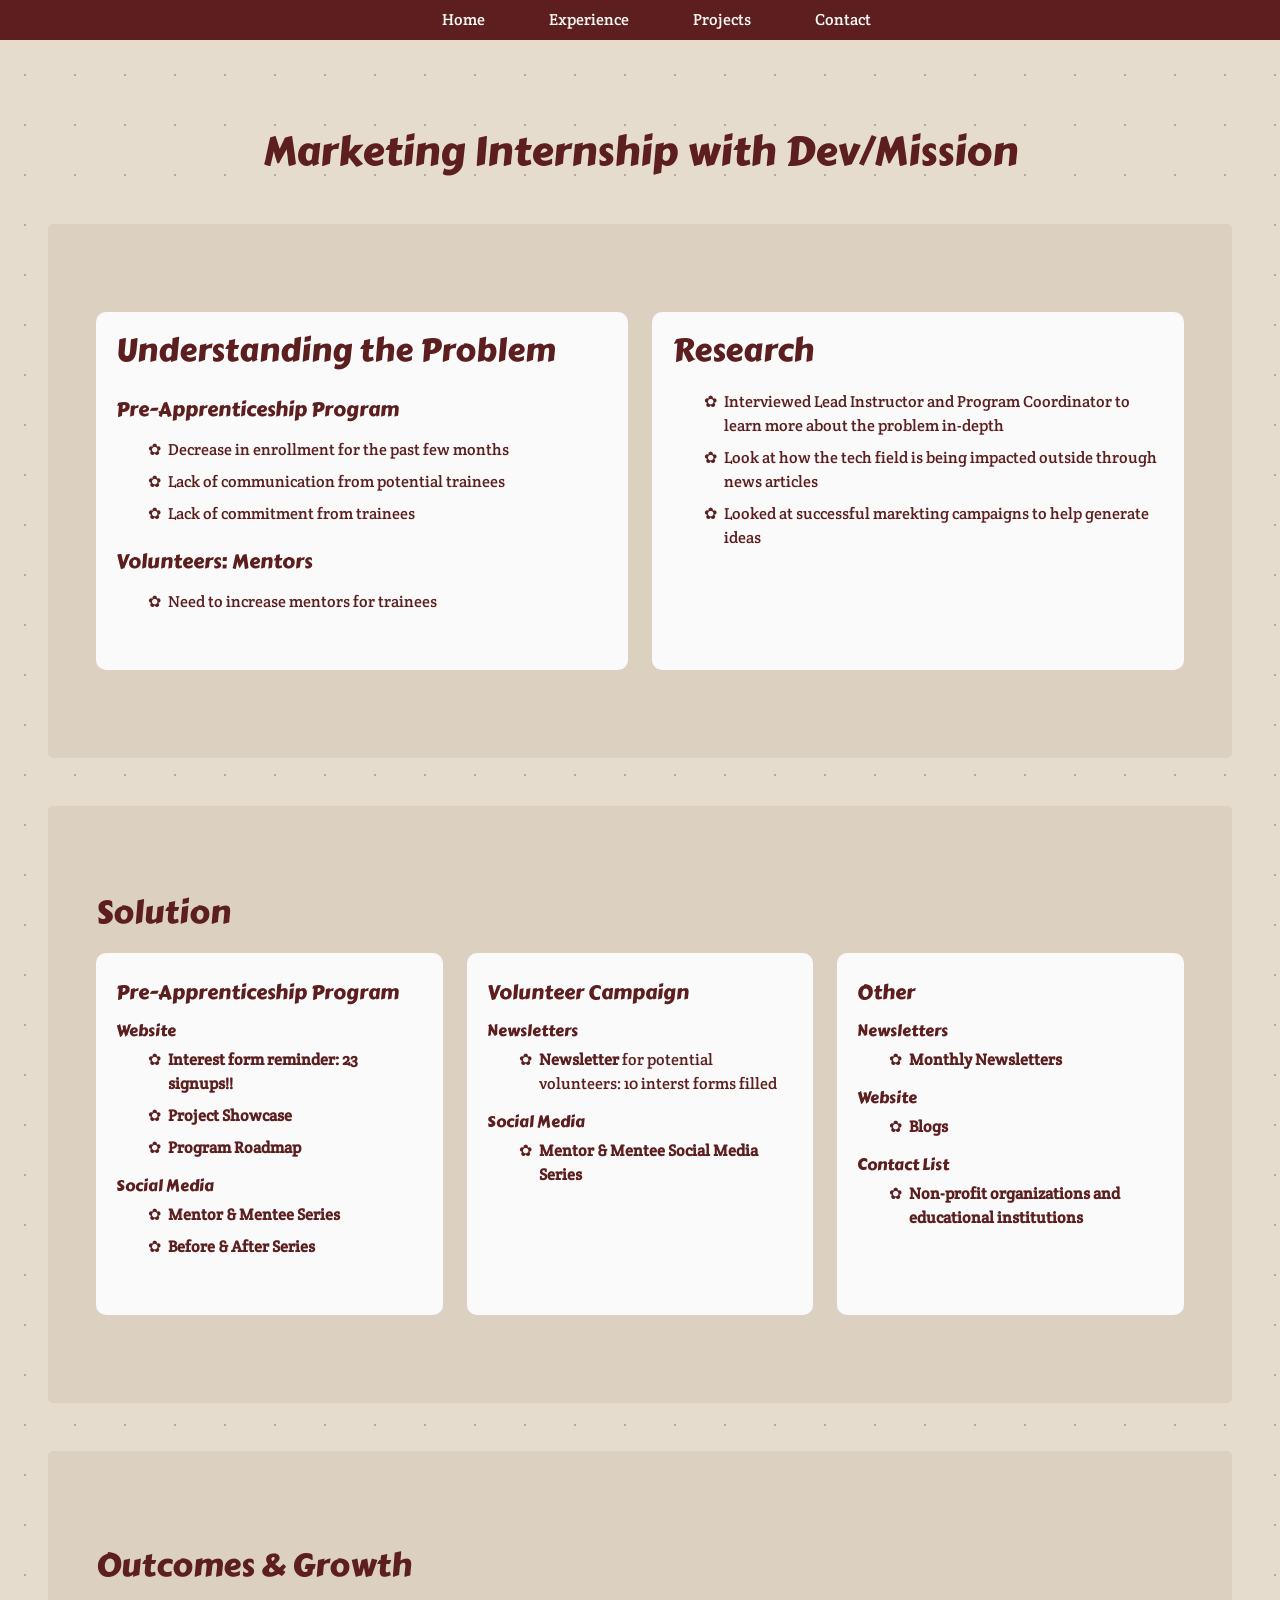
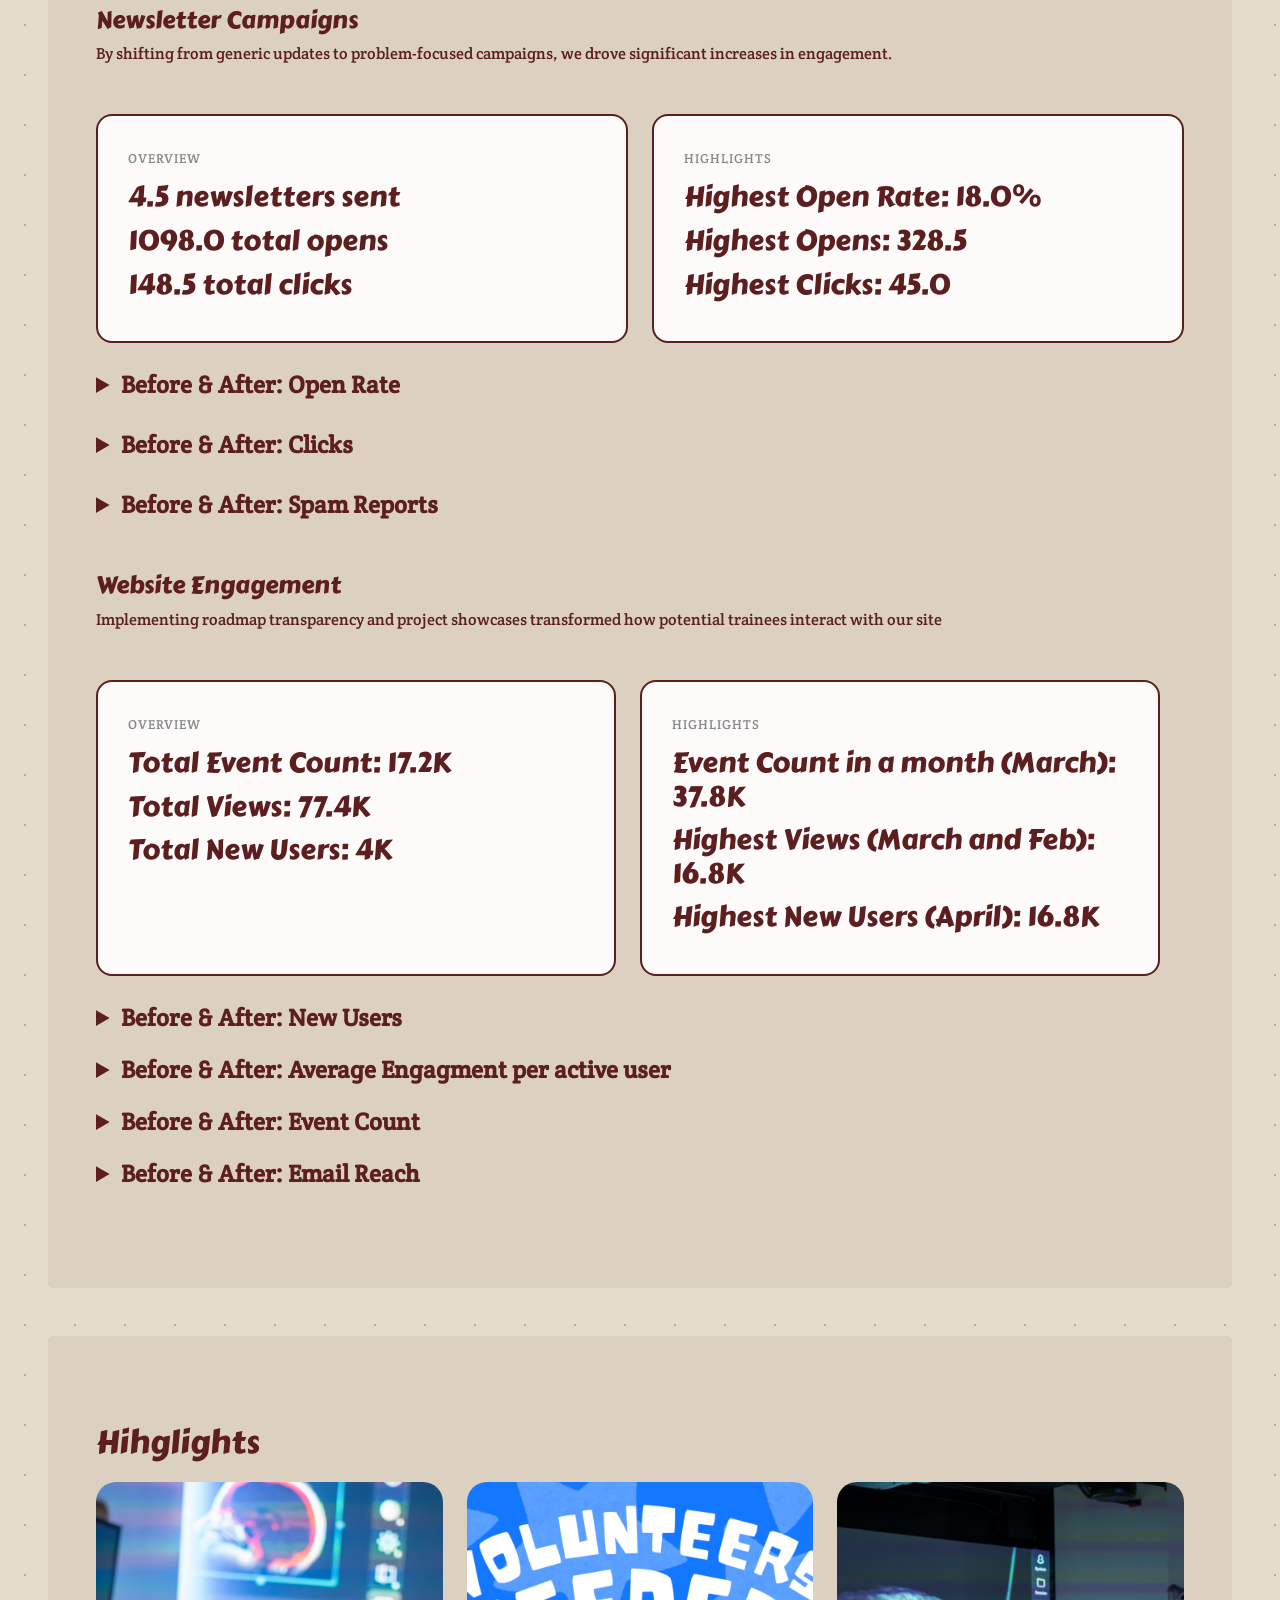
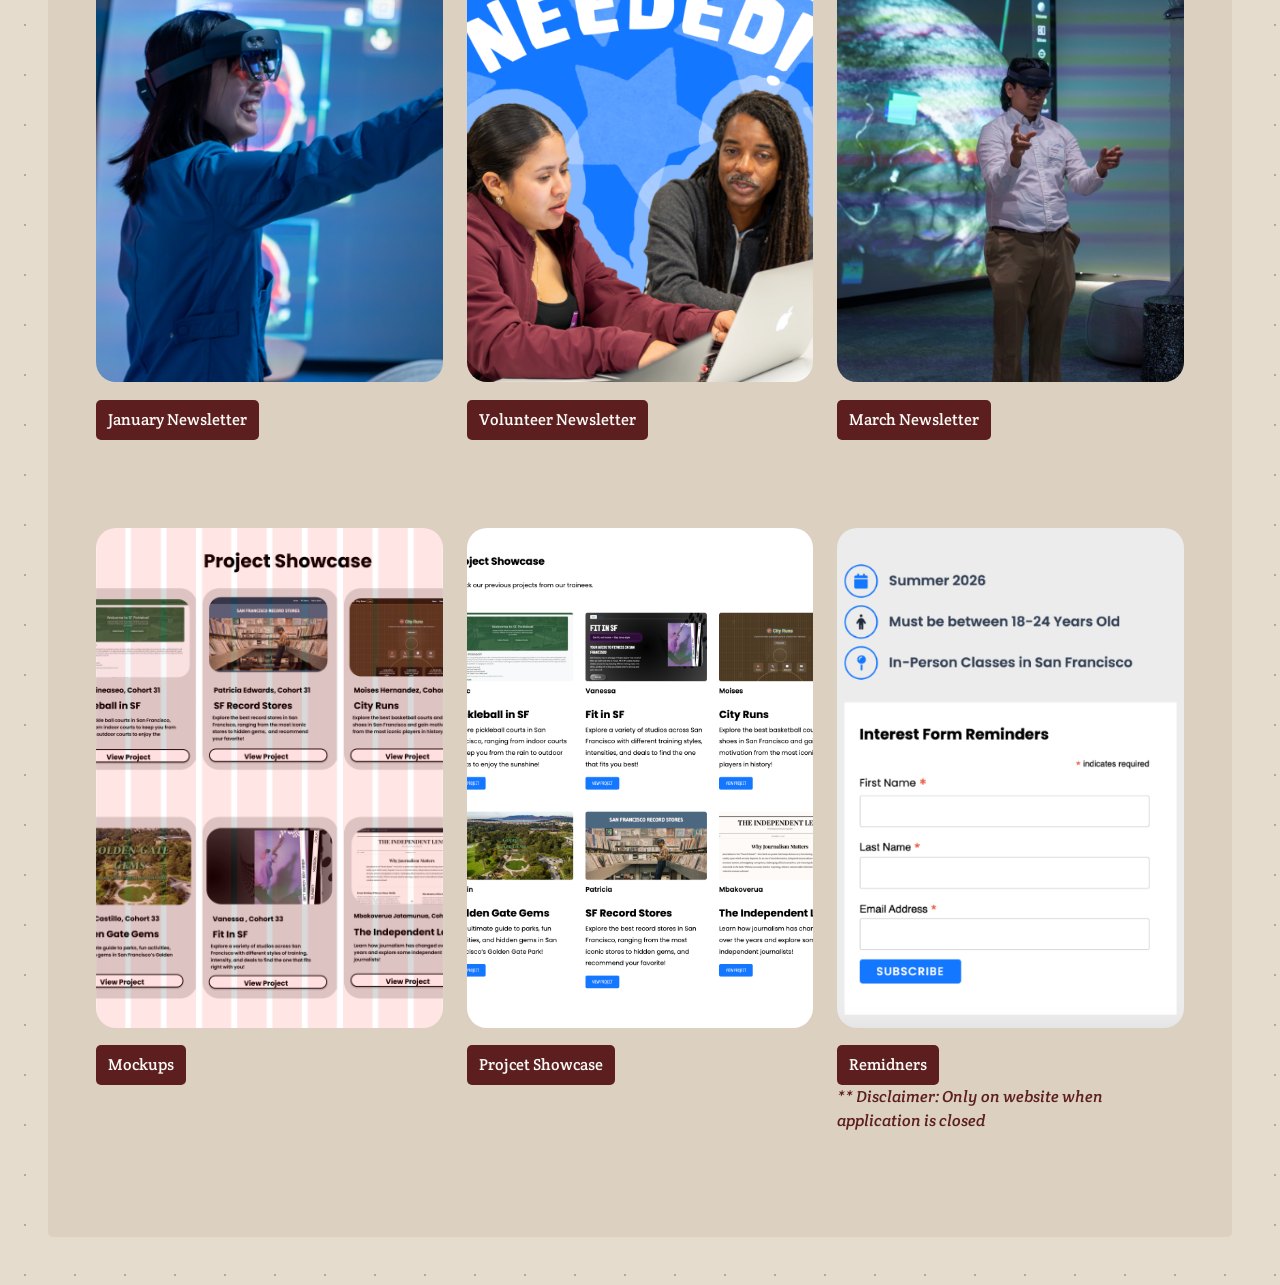
<file: marketing.html>
<!DOCTYPE html>
<html lang="en">
 <head>
   <meta charset="utf-8" />
   <meta name="viewport" content="width=device-width, initial-scale=1" />
   <title>Emely's Portfolio</title>


   <!-- FONTS -->
   <link rel="preconnect" href="https://fonts.googleapis.com" />
   <link rel="preconnect" href="https://fonts.gstatic.com" crossorigin />
   <link
     href="https://fonts.googleapis.com/css2?family=Crete+Round:ital@0;1&display=swap"
     rel="stylesheet"
   />

    <link rel="preconnect" href="https://fonts.googleapis.com">
<link rel="preconnect" href="https://fonts.gstatic.com" crossorigin>
<link href="https://fonts.googleapis.com/css2?family=Carter+One&display=swap" rel="stylesheet">


   <!-- BOOTSTRAP -->
   <link
     href="https://cdn.jsdelivr.net/npm/bootstrap@5.3.7/dist/css/bootstrap.min.css"
     rel="stylesheet"
     integrity="sha384-LN+7fdVzj6u52u30Kp6M/trliBMCMKTyK833zpbD+pXdCLuTusPj697FH4R/5mcr"
     crossorigin="anonymous"
   />


   <!-- SWIPER: JS LIBRARY-->
   <link
     rel="stylesheet"
     href="https://cdn.jsdelivr.net/npm/swiper@11/swiper-bundle.min.css"
   />


   <!-- STYLESHEETS -->
   <!-- <link href="src/output.css" rel="stylesheet" /> -->
   <link href="style.css" rel="stylesheet" />
 </head>


 <body style="background-color: var(--offwhite);" class="bg-decoration">
   <!-- NAVBAR -->


   <header>
     <nav class="navbar">
       <div class="container-fluid d-flex justify-content-center">
         <ul class="nav d-flex justify-content-center">
           <li class="nav-item">
             <a class="crete-round-regular nav-link active" href="./index.html"
               >Home
             </a>
           </li>
           <li class="nav-item">
             <a class="crete-round-regular nav-link" href="experience.html"
               >Experience
             </a>
           </li>
           <li class="nav-item">
             <a
               class="crete-round-regular nav-link"
               href="experience.html#projects-section"
               >Projects
             </a>
           </li>
           <li class="nav-item">
             <a
               class="crete-round-regular nav-link"
               href="experience.html#contact-section"
               >Contact
             </a>
           </li>
         </ul>
       </div>
     </nav>
   </header>


   <h1 class="d-flex justify-content-center carter-one-regular" id="marketing-page" style="color: burgandy">Marketing Internship with Dev/Mission</h1>
<div style="background-color: var(--dark-offwhite); border-radius:5px" class="m-5 p-5">
  <section class="section-card">
<div class="row">
       <div class="col-md-6">
                <div class="card-box reveal" style="transition-delay: 0.3s;">

       <h2  class="text-burgundy">Understanding the Problem</h2>
         <h5  class="text-burgundy">Pre-Apprenticeship Program</h5>
         <ul>
           <li  class="star-bullet">
             Decrease in enrollment for the past few months
           </li>
           <li  class="star-bullet">
             Lack of communication from potential trainees
           </li>
           <li  class="star-bullet">
             Lack of commitment from trainees
           </li>
         </ul>
         
         <h5  class="text-burgundy">Volunteers: Mentors</h5>
         <ul>
         <li class="star-bullet" > Need to increase mentors for trainees</li>
         </ul>
         </div>
   </div>
        <div class="col-md-6">
          <div class="card-box reveal" style="transition-delay: 0.3s;">
       <h2  class="text-burgundy">Research</h2>
         <ul>
           <li class="star-bullet">
             Interviewed Lead Instructor and Program Coordinator to learn more about the problem in-depth
           </li>
           <li class="star-bullet">
             Look at how the tech field is being impacted outside through news articles
           </li>
           <li class="star-bullet">
             Looked at successful marekting campaigns to help generate ideas
           </li>
         </ul>
         </div>
   </div>
   </div>
</div>

<div style="background-color: var(--dark-offwhite); border-radius:5px" class="m-5 p-5">
  <section class="section-card">
<div class="row">
       <h2  class="text-burgundy">Solution</h2>
       <div class="col-md-4">
               <div class="card-box reveal" style="transition-delay: 0.3s;">

       <h5  class="text-burgundy"> Pre-Apprenticeship Program </h5>
         <h6  class="text-burgundy">Website</h6>
         <ul>
           <li class="star-bullet">
              <b>Interest form reminder: 23 signups!! </b> 
           </li>
            <li class="star-bullet">
             <strong>Project Showcase </strong> 
           </li>
           <li class="star-bullet">
             <strong>Program Roadmap </strong> 
           </li>
      
         </ul>


          <h6  class="text-burgundy"> Social Media</h6>
         <ul>
            <li class="star-bullet">
             <strong>Mentor & Mentee Series</strong> 
           </li>


            <li class="star-bullet">
             <strong>Before & After Series</strong>
           </li>

         </ul>
         </div>
         </div>
         


         <div class="col-md-4">
                         <div class="card-box reveal" style="transition-delay: 0.3s;">

       <h5  class="text-burgundy"> Volunteer Campaign</h5>
       <h6  class="text-burgundy">Newsletters</h6>
         <ul>
           <li class="star-bullet">
             <strong>Newsletter</strong> for potential volunteers: 10 interst forms filled
           </li>
         </ul>


         <h6  class="text-burgundy">Social Media</h6>
         <ul>
            <li class="star-bullet">
             <strong>Mentor & Mentee Social Media Series</strong> 
           </li>
      
         </ul>


       </div>
</div>

       <div class="col-md-4">
       <div class="card-box reveal" style="transition-delay: 0.3s;">

       <h5  class="text-burgundy"> Other </h5>
        <h6  class="text-burgundy">Newsletters</h6>
         <ul>
           <li class="star-bullet">
             <strong>Monthly Newsletters</strong> 
           </li>
      
         </ul>


         <h6  class="text-burgundy">Website</h6>
         <ul>
           <li class="star-bullet">
             <strong>Blogs</strong> 
           </li>
         </ul>


         <h6  class="text-burgundy">Contact List</h6>
         <ul>
            <li class="star-bullet">
             <strong>Non-profit organizations and educational institutions</strong> 
           </li>
      
         </ul>
       </div>
   </div>
   </section>
   </div>

   <!-- OUTCOMES -->
<div style="background-color: var(--dark-offwhite); border-radius:5px" class="m-5 p-5">
<section class="outcomes-section my-5 section-card">
  <h2 class="text-burgundy">Outcomes & Growth</h2>

  <div class="row g-4">
    <div class="col-12">
      <h4 class="text-burgundy">Newsletter Campaigns</h4>
      <p class="mb-4">By shifting from generic updates to problem-focused campaigns, we drove significant increases in engagement.</p>
    </div>

  
  <div class="col-md-6">
  <div class="story-card">
    <span class="badge-label">Overview</span>
    <h3><span class="counter" data-target="6">0</span> newsletters sent</h3>
    <h3><span class="counter" data-target="1219">0</span> total opens</h3>
    <h3><span class="counter" data-target="164">0</span> total clicks</h3>
  </div>
</div>

<div class="col-md-6">
  <div class="story-card">
    <span class="badge-label">Highlights</span>   
    <h3>Highest Open Rate: <span class="counter" data-target="21.2">0.0</span>%</h3>   
    <h3>Highest Opens: <span class="counter" data-target="366">0</span></h3>
    <h3>Highest Clicks: <span class="counter" data-target="50">0</span></h3>
  </div>
</div>

 <details>
  <summary style="cursor: pointer; font-weight: bold; color: var(--burgundy); font-size: 24px" >Before & After: Open Rate</summary>
  <div class="row">
    <div class="col-md-6">
      <div class="story-card">
        <span class="badge-label">Before</span>
        <h3>16.7% Open Rate</h3>
        <p>Our initial baseline</p>
      </div>
    </div>

    <div class="col-md-6">
      <div class="story-card">
        <span class="badge-label">After</span>
        <h3>21.2% Open Rate</h3>
        <p>A 4.5% increase</p>
      </div>
    </div>
    </div>
    </details>

    <details>
  <summary style="cursor: pointer; font-weight: bold; color: var(--burgundy); font-size: 24px" >Before & After: Clicks</summary>
  <div class="row">
  <div class="col-md-6">
      <div class="story-card">
        <span class="badge-label">Before</span>
        <h3>9 clicks</h3>
        <p>Our initial baseline</p>
      </div>
    </div>
    <div class="col-md-6">
      <div class="story-card active">
        <span class="badge-label">After</span>
        <h3>50 clicks</h3>
        <p>A 455.55% increase</p>
      </div>
    </div>
    </div>
    </details>

    <details>
  <summary style="cursor: pointer; font-weight: bold; color: var(--burgundy); font-size: 24px" >Before & After: Spam Reports</summary>
  <div class="row">
    <div class="col-md-6">
      <div class="story-card">
        <span class="badge-label">Before</span>
        <h3>25 spam reports</h3>
        <p>Our initial baseline</p>
      </div>
    </div>

    <div class="col-md-6">
      <div class="story-card">
        <span class="badge-label">After</span>
        <h3>1 spam report</h3>
        <p>A 96% decrease</p>
      </div>
    </div>
    </div>
    </details>

    
  <div class="row g-4">
    <div class="col-12">
      <h4 class="text-burgundy">Website Engagement</h4>
      <p class="mb-4">Implementing roadmap transparency and project showcases transformed how potential trainees interact with our site</p>
    </div>

<div class="col-md-6">
  <div class="story-card">
    <span class="badge-label">Overview</span>
    <h3>Total Event Count: <span class="counter" data-target="19">0</span>K</h3>
    <h3>Total Views: <span class="counter" data-target="89">0</span>K</h3>
    <h3>Total New Users: <span class="counter" data-target="4">0</span>K</h3>
  </div>
</div>

<div class="col-md-6">
  <div class="story-card">
    <span class="badge-label">Highlights</span>
    <h3>Event Count in a month (March): <span class="counter" data-target="43">0</span>K</h3>
    <h3>Highest Views (March and Feb): <span class="counter" data-target="21">0</span>K</h3>
    <h3>Highest New Users (April): <span class="counter" data-target="22">0</span>K</h3>
  </div>
</div>
  

      <details>
  <summary style="cursor: pointer; font-weight: bold; color: var(--burgundy); font-size: 24px" >Before & After: New Users</summary>
  <div class="row">
    <div class="col-md-6">
      <div class="story-card">
        <span class="badge-label">Before: January - April 2025</span>
        <h3>2.7K new users</h3>
        <p></p>
      </div>
    </div>
    <div class="col-md-6">
      <div class="story-card active">
        <span class="badge-label">After: January - April 2026</span>
        <h3>4K new users</h3>
        <p></p>
      </div>
    </div>
    </div>
    </details>

      <details class="mt-3">
  <summary style="cursor: pointer; font-weight: bold; color: var(--burgundy); font-size: 24px" >Before & After: Average Engagment per active user</summary>
  <div class="row">
        <div class="col-md-6">
      <div class="story-card">
        <span class="badge-label">Before: January - April 2025</span>
        <h3>Avg. Engagement time per active user: 0s</h3>
        <p></p>
      </div>
    </div>
    <div class="col-md-6">
      <div class="story-card active">
        <span class="badge-label">After: January - April 2026</span>
        <h3>Avg. Engagement time per active user: 5s</h3>
        <p></p>
      </div>
    </div>
    </div>
    </details>


  <details class="mt-3">
  <summary style="cursor: pointer; font-weight: bold; color: var(--burgundy); font-size: 24px" >Before & After: Event Count</summary>
  <div class="row">
    <div class="col-md-6">
      <div class="story-card">
        <span class="badge-label">Before: January - April 2025</span>
        <h3>Event Count: 15K</h3>
        <p></p>
      </div>
    </div>
    <div class="col-md-6">
      <div class="story-card active">
        <span class="badge-label">After: January - April 2026</span>
        <h3>Event Count: 19K</h3>
        <p></p>
      </div>
    </div>
</div>
  </div>
  </details>

   <details class="mt-3">
  <summary style="cursor: pointer; font-weight: bold; color: var(--burgundy); font-size: 24px" >Before & After: Email Reach</summary>
  <div class="row">
    <div class="col-md-6">
      <div class="story-card">
        <span class="badge-label">Before: January - April 2025</span>
        <h3>Reach through email: 8</h3>
        <p></p>
      </div>
    </div>
    <div class="col-md-6">
      <div class="story-card active">
        <span class="badge-label">After: January - April 2026</span>
        <h3>Reach through email: 60</h3>
        <p>A 650% increase</p>
      </div>
    </div>
</div>
  </div>
  </details>
</section>
</div>


<!-- HIGHLIGHTS -->
 <div style="background-color: var(--dark-offwhite); border-radius:5px" class="m-5 p-5">
  <section class="section-card">
   <h2  class="text-burgundy">Hihglights</h2>
<div class="row">
               <div class="col-md-4" style="transition-delay: 0.2s;">
      <figure class="experience-figure">
                 <img src="images/january-news.png" class="news-img" alt="Accenture">
                 <a href="https://mailchi.mp/devmission.org/summer-updates-14763700"  target="_blank">
                  <button class="experience-btn"> January Newsletter</button>
                  </a>
       </figure>
   </div>
        <div class="col-md-4" style="transition-delay: 0.2s;">
       <figure class="experience-figure">
                 <img src="images/vol-news.png" class="news-img" alt="Accenture">
                 <a href="https://mailchi.mp/devmission.org/summer-updates-14764330"  target="_blank">
                 <button class="experience-btn">Volunteer Newsletter</button>
                 </a>
       </figure>
   </div>
        <div class="col-md-4" style="transition-delay: 0.2s;">
       <figure class="experience-figure">
                 <img src="images/march-news.png" class="news-img" alt="Accenture">
                 <a href="https://mailchi.mp/devmission.org/summer-updates-14764630" target="_blank">
                 <button class="experience-btn">March Newsletter</button>
                </a>
       </figure>
   </div>


</div>


<br> <br> <br> 
<div class="row">
               <div class="col-md-4" style="transition-delay: 0.2s;">
      <figure class="experience-figure">
                 <img src="images/project-mockup.png" class="news-img" alt="Accenture">
                 <a href="https://www.figma.com/design/Kd9vdympEJB02y1N8IqZUV/Program-Roadmap-and-Project-Showcase?node-id=0-1&t=yNWbZXzVTGgkOe9W-1" target="_blank">
                  <button class="experience-btn"> Mockups</button>
                  </a>
       </figure>
   </div>
        <div class="col-md-4" style="transition-delay: 0.2s;">
       <figure class="experience-figure">
                 <img src="images/f-proj.png" class="news-img" alt="Accenture">
                <a href="https://devmission.org/free-coding-classes/" target="_blank">
                 <button class="experience-btn">Projcet Showcase</button>
                 </a>
       </figure>
   </div>
        <div class="col-md-4" style="transition-delay: 0.2s;">
       <figure class="experience-figure">
                 <img src="images/rem-form.png" class="news-img" alt="Accenture">
                  <a href="https://devmission.org/free-coding-classes/" target="_blank">
                 <button class="experience-btn">Remidners</button>
                 </a>
                                   <figcaption class="image-caption experience-text crete-round-regular-italic">** Disclaimer: Only on website when application is closed</figcaption>

       </figure>
   </div>


</div>
</section>
</div>
</div>
 <script src="script.js"></script>
</body>
</file>
<file: style.css>
html {
  min-height: 100%;
  scroll-behavior: smooth;
}

.carter-one-regular {
  font-family: "Carter One", system-ui;
  font-weight: 400;
  font-style: normal;
}

details[open] .row {
  animation: fadeIn 0.5s ease-in;
}

@keyframes fadeIn {
  from { opacity: 0; }
  to { opacity: 1; }
}


.reveal {
  opacity: 0;
  transform: translateY(30px);
  transition: all 0.8s ease-out;
}

.reveal.active {
  opacity: 1;
  transform: translateY(0);
}

.love-ya-like-a-sister-regular {
  font-family: "Love Ya Like A Sister", cursive;
  font-weight: 400;
  font-style: normal;
}

.timeline-wrapper {
  position: relative;
}

.story-card {
  padding: 30px;
  background: #ffffff;
  border: 1px solid #eee;
  border-radius: 16px;
  transition: all 0.3s ease;
  height: 100%;
}

.story-card:hover {
  transform: translateY(-5px);
  box-shadow: 0 15px 30px rgba(0,0,0,0.05);
}

.story-card.active {
  border: 2px solid #5c1e1e;
  background-color: #fdfafa;
}

.badge-label {
  font-family: 'Crete Round', serif;
  font-size: 0.8rem;
  text-transform: uppercase;
  color: #888;
  letter-spacing: 1px;
}

.news-img{
  height: 500px;
  width: 100%;
  object-fit: cover;
  margin-bottom: 5%;
}

.story-card h3 {
  font-family: 'Carter One', cursive;
  color: #5c1e1e;
  margin: 10px 0;
}

.text-burgundy {
  color: #5c1e1e;
  font-family: 'Carter One', cursive;
}

.section-card {
  background: transparent !important;
  padding: 0 !important;
  border-radius: 16px;
}

.bg-decoration {
  top: 0;
  left: 0;
  width: 100%;
  height: 100%;
  background-image: radial-gradient(#abaaaa 1px, transparent 1px);
  background-size: 50px 50px;
}

#experience-page {
  position: relative;
  overflow: visible; 
}

.floating-flowers-container {
  position: absolute;
  top: 0;
  left: 0;
  width: 100%;
  height: 100%;
  pointer-events: none; 
  z-index: 1;
}

.flower {
  position: absolute;
  font-size: 2rem;
  animation: rotateInPlace 15s linear infinite;
  transform-origin: center;
}

@keyframes rotateInPlace {
  from {
    transform: rotate(0deg);
  }
  to {
    transform: rotate(360deg);
  }
}

.flower-1 { top: 15%; left: 5%; }
.flower-2 { top: 35%; right: 10%; }
.flower-3 { top: 55%; left: 15%; }
.flower-4 { top: 75%; right: 15%; }
.flower-5 { top: 90%; left: 10%; }


.unkempt-regular {
  font-family: "Unkempt", cursive;
  font-weight: 400;
  font-style: normal;
}

.unkempt-bold {
  font-family: "Unkempt", cursive;
  font-weight: 700;
  font-style: normal;
}


:root {
  --burgundy: #5c1e1e;
  --pink: #883333;
  --offwhite: #e5dcce;
  /* --offwhite: #FAF9F6; */
  --dark-offwhite: #dcd0c0;
}

.stat-card {
  padding: 20px;
  background: white;
  border-radius: 12px;
  box-shadow: 0 4px 6px rgba(0,0,0,0.05);
  transition: transform 0.3s ease;
}

.stat-card:hover { transform: translateY(-5px); }

.bar-container { display: flex; flex-direction: column; gap: 10px; margin-top: 15px; }

.bar-before, .bar-after {
  padding: 8px;
  color: var(--burgundy);
  border-radius: 4px;
  font-weight: bold;
  transition: width 1s ease-in-out;
}

#bar-before{
   color: var(--burgundy);
}


#bar-after {
   color: var(--offwhite);
}


.bar-before { background-color: #ced4da; } 
.bar-after { background-color: #800020; }  

/* 
body {
  height: 100%;
} */

body {
  font-family: 'Crete Round', serif;
  background: linear-gradient(to bottom, #f8f5f2, #ffffff);
}

.section-subtitle {
  font-weight: bold;
  margin-bottom: 10px;
  color: var(--burgundy);
}

.stat-grid {
  display: grid;
  grid-template-columns: repeat(3, 1fr);
  gap: 15px;
}

.stat-card {
  background: white;
  padding: 15px;
  border-radius: 10px;
  text-align: center;
  box-shadow: 0 5px 15px rgba(0,0,0,0.05);
  transition: 0.3s;
}

.stat-card:hover {
  transform: translateY(-5px);
}

.stat-card h2 {
  margin: 5px 0 0;
  color: #800020;
  font-size: 1.8rem;
}

.stat-card p {
  font-size: 0.9rem;
  color: #777;
}

/* Highlight cards */
.stat-card.highlight {
  background: #fff5f7;
}

/* Before vs After */
.compare-box {
  display: flex;
  align-items: center;
  justify-content: space-between;
  background: #fafafa;
  padding: 15px;
  border-radius: 10px;
}

.compare-item {
  text-align: center;
}

.compare-item h2 {
  margin: 0;
  font-size: 2rem;
}

.before {
  color: #999;
}

.after {
  color: #800020;
}

.arrow {
  font-size: 1.5rem;
  color: #800020;
}

.section {
  padding: 80px 20px;
}

.section-card {
  /* background: white; */
  padding: 20px;
  margin: 40px 0;
  border-radius: 12px;
  /* box-shadow: 0 10px 30px rgba(0,0,0,0.05); */
}


h2 {
  margin-bottom: 20px;
}

/* Cards */
.card-box {
  background: #fafafa;
  padding: 20px;
  border-radius: 10px;
  margin-bottom: 20px;
  transition: 0.3s;
  height: 100%;
}

.card-box:hover {
  transform: translateY(-5px);
}

/* Bullets */
.star-bullet {
  list-style: none;
  padding-left: 20px;
  position: relative;
  margin-bottom: 8px;
}

.star-bullet::before {
  content: "✿";
  position: absolute;
  left: 0;
  color: #800020;
}

.stat-bullet {
  list-style: none;
  padding-left: 15px;
}

.stat-bullet::before {
  content: "• ";
  color: #555;
}

/* Images */
.highlight-img {
  width: 100%;
  border-radius: 10px;
  margin-bottom: 10px;
  transition: 0.3s;
}

.highlight-img:hover {
  transform: scale(1.03);
}

/* Buttons */
.experience-btn {
  background: #800020;
  color: white;
  border: none;
  padding: 8px 12px;
  border-radius: 6px;
}

.experience-btn:hover {
  background: #5a0016;
}

.gradient {
  height: 100%;
  background-image: linear-gradient(#5c1e1e, #e5dcce);
  background-color: #e5dcce;
  background-repeat: no-repeat;
}

.vl {
  border-left: 1px solid #5c1e1e;
  height: 600px;
}

h1,
h2,
h3,
h4,
h5, h6,
p,
small {
  color: #5c1e1e;
  font-family: "Crete Round", serif;
  font-weight: 400;
  font-style: normal;
}

h5 {
  line-height: 200%;
}

/* FONTS */
.crete-round-regular {
  font-family: "Crete Round", serif;
  font-weight: 400;
  font-style: normal;
}

.crete-round-regular-italic {
  font-family: "Crete Round", serif;
  font-weight: 400;
  font-style: italic;
}

/* NAVBAR */
.nav {
  width: 100vw;
}

.navbar {
  position: fixed;
  top: 0px;
  width: 100%;
  z-index: 100;
  padding: 0px;
}

.navbar .container-fluid {
  padding: 0;
  margin: 0;
  width: 100%;
  background-color: #5c1e1e;
  border-radius: 0; 
  display: flex;
  justify-content: center;
}

.navbar a {
  /* color: #e5dcce; */
  color: #FAF9F6;
}
.navbar .nav{
  background-color: #5c1e1e;
  border-radius: 5px;
}

a:visited {
  /* color: #e5dcce !important; */
  color: #FAF9F6 !important;
}

.navbar a:hover {
  box-shadow: 0 20px 30px -10px rgba(92, 30, 30, 0.5);
}

/* MY PICTURE */
svg.clippy {
  position: absolute;
  top: -999px;
  left: -989px;
  width: 0;
  height: 0;
}

.cover-pic-div {
  margin-top: 5%;
  margin-bottom: 3%;
}

.home-container {
  height: 100%;
  width: 100%;
  margin-top: 10%;
}

/* 
.my-picture {
  height: auto;
  clip-path: url(#clip-ellipse);
  transform: translateY(100px);
  animation: slideUp 0.8s ease forwards 0s;
} */

#typed {
  display: inline-block;
  white-space: nowrap;
}

.my-picture{
  clip-path: xywh(0 5px 100% 75% round 15% 0);
  height: 600px;
  width: 100%;
  object-fit: cover;
  /* height: auto; */
  transform: translateY(100px);
    /* border: 2px black solid; */
  animation: slideUp 0.8s ease forwards 0s;
}

/* MY BIO  */
.my-bio-div {
  margin-top: 3%;
  margin-bottom: 3%;
  padding: 3%;
  overflow: hidden;
}

ul{
  list-style: none;
}

ul li{
  position: relative;
  padding-left: 2rem;
  color: #5c1e1e;
}

.star-bullet::before{
  /* content: "★"; */
  content: "✿";
  position: absolute;
  left: 0;
  color: #5c1e1e;
}

.resume-button {
  background-color: #5c1e1e;
}

.resume-button:hover {
  background-color: #883333;
}

.btn:active {
  opacity: 0.5;
}

.linkedin-btn,
.github-btn {
  background-color: #5c1e1e;
  justify-content: right;
}

.linkedin-btn:hover,
.github-btn:hover {
  background-color: #883333;
}

.bi-linkedin,
.bi-github {
  color: white;
}

.btn {
  border: none;
}

.home-text,
.resume-button,
.github-btn,
.linkedin-btn {
  animation: slideUp 0.8s ease forwards 0s;
}

/* EXPERIENCE BUTTON */
#experience-btn {
  /* background-color: #e5dcce;
  background-image: linear-gradient(135deg, #9a5151 0%, #5c1e1e 100%); */
  transition: all 0.3s ease-in-out;
  animation: slideUp 0.8s ease forwards 0s;
  transition: transform 0.8s ease-in-ouT !important;
  border-radius: 5px;
  /* color: #e5dcce; */
  background-color: #5c1e1e;
  color: #FAF9F6;
}

#experience-btn:hover{
  box-shadow: 0 20px 30px -10px rgba(92, 30, 30, 0.5);
}

.experience-btn {
  background-color: #5c1e1e;
  border: none;
  border-radius: 5px;
  /* color: #e5dcce; */
  color: #FAF9F6;
}


.experience-btn:hover{
  box-shadow: 0 20px 30px -10px rgba(92, 30, 30, 0.5);
}


/* EXPERIENCE SECTION */
.section {
  height: 100vh;
  width: 100vw;
}

.exp-header, .linked-btn-text {
  /* color: #e5dcce; */
  color: #FAF9F6;
}

#experience {
  height: 100%;
  animation: slideUp 0.8s ease forwards 0s;
  height: 100vh;
  padding-top: 15%;
}

#experience-page {
  animation: slideUp 0.8s ease forwards 0s;
  margin-top: 10%;
}

#marketing-page {
  margin-top: 10%;
}

.experience-text {
  color: #5c1e1e;
}

.timeline {
  position: relative;
  max-width: 1200px;
  margin: 80px auto;
}

.timeline-container{
  padding: 10px 50px;
  position: relative;
  width: 50%;
  animation: movedown 1s linear forwards;
  opacity: 0;
}


.experience-img {
    position: static;
    width: 100%;
    max-width: 500px;
    height: auto;
    display: block;
    margin: 15px 0;
    border-radius: 10px;
}


.timeline-container:nth-child(1) {
  animation-delay: 0s;
}

.timeline-container:nth-child(2) {
  animation-delay: 1s;
}

.timeline-container:nth-child(3) {
  animation-delay: 2s;
}

.timeline-container:nth-child(4) {
  animation-delay: 3s;
}

.text-box {
  padding: 20px 30px;
  /* background: #e5dcce; */
  color: #FAF9F6;
  background-color: var(--dark-offwhite);
  border-width: 5px;
  position: relative;
  border-radius: 6px;
  font-size: 15px;
  border: solid #5c1e1e 3px;


}

.text-box small {
  display: inline-block;
  margin-bottom: 15px;
}

.left-container-arrow {
  height: 0;
  width: 0;
  position: absolute;
  top: 28px;
  z-index: 1;
  border-top: 15px solid transparent;
  border-bottom: 15px solid transparent;
  border-left: 15px solid #5c1e1e;
  right: -15px;
}

.right-container-arrow {
  height: 0;
  width: 0;
  position: absolute;
  top: 28px;
  z-index: 1;
  border-top: 15px solid transparent;
  border-bottom: 15px solid transparent;
  border-right: 15px solid #5c1e1e;
  left: -15px;
}

.left-container {
  left: 0;
}

.right-container {
  left: 50%;
}

.timeline-container img.bullet{
  position: absolute;
  width: 40px;
  border-radius: 50%;
  right: -20px;
  top: 32px;
  z-index: 10;
}

.right-container img {
  left: -20px;
}

.timeline::after {
  content: "";
  position: absolute;
  width: 6px;
  height: 100%;
  background: #5c1e1e;
  top: 0px;
  left: 50%;
  left: 50%;
  margin-left: -3px;
  z-index: -1;
  animation: moveline 6s linear forwards;
}

/* PROJECTS SECTION */
.projects-header {
  color: #5c1e1e;
  margin-top: 8%;
}

.card-wrapper {
  margin-left: 3%;
  max-width: 90%;
  margin-bottom: 8%;
}

.card-wrapper .swiper-pagination-bullet {
  height: 13px;
  width: 13px;
  opacity: 0.5;
  background: #5c1e1e;
}

.card-wrapper .swiper-pagination-bullet-active {
  opacity: 1;
}

.card-wrap .swiper-slide-button {
  color: #5c1e1e;
  margin-top: -35px;
}

.swiper-slide-button {
  color: #5c1e1e;
}

.card-list .card-item {
  list-style: none;
  margin-top: 5%;
  max-width: 100%; 
}

.card-list .card-item:hover {
  transform: scale(1.025);
  transition: 0.1s ease;
}

.swiper-slide {
  height: auto !important;
  display: flex;
  align-items: flex-start; /* key fix */
}

.card-list .card-item .card-link {
  user-select: none;
  display: block;
  background: #e5dcce;
  padding: 18px;
  border-radius: 15px;
  text-decoration: none;
  border: 2px solid transparent;
  box-shadow: 0 10px 10px rgba(0, 0, 0, 0.05);
  transition: 0.2s ease;
}

.card-list .card-item .card-link:active {
  cursor: grabbing;
}

.card-list .card-item .card-link {
  border-color: #5c1e1e;
  border-width: 4px;
}

.card-list .card-link .card-image {
  width: 100%;
  aspect-ratio: 16/9;
  object-fit: cover;
}

img {
  border-radius: 20px;
}

.card-list .card-link .card-image {
  width: 100%;
}

.card-list .card-link .badge {
  color: #5c1e1e;
  font-size: 0.95rem;
  font-weight: 400;
  margin: 16px 0 18px;
  background: #dde4ff;
  border-radius: 50px;
}

.card-list .card-link .card-title {
  font-size: 1.19rem;
  color: #5c1e1e;
  font-weight: 600;
}

.card-button{
  background-color: transparent;
  border: none;
}

.card-list .card-link .card-button svg {
  height: 45px;
  width: 45px;
  color: #5c1e1e;
  border-radius: 50%;
  margin: 30px 0 5px;
  padding: 3px;
  cursor: pointer;
  transform: rotate(-45deg);
  border: 2px solid #5c1e1e;
  transition: 0.4s ease;
}

svg:hover {
  transform: scale(1.05) !important;
}

.card-list .card-link .badge-container {
  max-width: 400px  !important;
  max-height: 200px  !important;
  margin-left: 2%;
  overflow: auto;
}

.card-list .card-link .badge.language-html {
  color: #b22485;
  background-color: #f7dff5;
}

.card-list .card-link .badge.language-css {
  color: #b25a2b;
  background-color: #ffe3d2;
}

.card-list .card-link .badge.language-javascript {
  color: #205c20;
  background-color: #d6f8d6;
}

.card-list .card-link .badge.language-c {
  color: #856404;
  background-color: #fff3cd;
}

.card-list .card-link .badge.language-java {
  color: #047485;
  background-color: #cdf5ff;
}

.card-list .card-link .badge.framework-bootstrap {
  color: #6d0485;
  background-color: #f0cdff;
}

.card-list .card-link .badge.language-coming-soon {
  color: #852204;
  background-color: #ffd5cd;
}

.arrow-svg {
  fill: #5c1e1e;
}

/* CONTACT SECTION */
.contact-section {
  height: 100vh;
}

.contact-header {
  margin-top: 10%;
}

.contact form {
  width: 600px;
  text-align: center;
}

form .input-box {
  display: flex;
  justify-content: space-between;
}

.input-box .input-field {
  width: 48.5%;
}

.field .item {
  width: 100%;
  padding: 18px;
  background: transparent;
  border: 3px solid #5c1e1e;
  outline: none;
  border-radius: 6px;
  font-size: 16px;
  margin: 12px 0;
}

.field.error .item {
  border-color: #d93025;
}

.field.error .error-txt {
  display: block;
}

.field .item:placeholder {
  color: rgba(255, 255, 255, 0.1);
}

form .textarea-field .error-txt {
  margin-top: -10px;
}

form button {
  padding: 12px 32px;
  background-color: #5c1e1e;
  border: 3px;
  outline: none;
  border-radius: 6px;
  /* box-shadow: 0 0 10px #5c1e1e; */
  box-shadow: 0 20px 30px -10px rgba(92, 30, 30, 0.5);
  font-size: 16px;
  color: #e5dcce;
  letter-spacing: 1px;
  font-weight: 600;
  cursor: pointer;
  margin-top: 20px;
  margin-bottom: 10%;
}

form button:hover {
  box-shadow: none;
}

.field .error-txt {
  font-size: 14.5ox;
  color: #d93025;
  text-align: left;
  margin: -5px 0 10px;
  display: none;
}

/*PHONES*/
@media screen and (max-width: 768px) {
  img {
    height: auto;
    width: auto;
  }
  h1 {
    font-size: 24px;
  }
  h2 {
    font-size: 18px;
  }

  p {
    font-size: 12px;
  }
  .home-container {
    margin-top: 20%;
  }

  .projects-header {
    margin-top: 20%;
  }

  .exp-header {
    margin-top: 5%;
  }

  .timeline {
    margin: 50px auto;
  }

  .timeline::after {
    left: 31px;
  }

  .timeline-container {
    width: 100%;
    padding-left: 80px;
    padding-right: 25px;
  }

  .text-box {
    font-size: 12px;
  }

  .text-box small {
    margin-bottom: 10px;
  }

  .right-container {
    left: 0;
  }

  .left-container img,
  .right-container img {
    left: 10px;
  }

  .left-container-arrow,
  .right-container-arrow {
    border-right: 15px solid #5c1e1e;
    border-left: 0px;
    left: -15px;
  }

  .card-wrapper .swiper-slide-button {
    display: none;
  }
}

/*DESKTOPS*/
@media screen and (max-width: 1024px) {
  img {
    height: auto;
    width: auto;
  }

  .home-container {
    margin-top: 20%;
  }
}

/* KEY FRAMES */

@keyframes slideRight {
  0% {
    transform: translateX(500px) scale(0.2);
  }
  100% {
    transform: translateX(0px) scale(1);
  }
}

@keyframes slideLeft {
  0% {
    transform: translateX(-500px) scale(0.2);
  }
  100% {
    transform: translateX(-0px) scale(1);
  }
}

@keyframes slideUp {
  0% {
    transform: translateY(500px);
  }
  100% {
    transform: translateY(0px);
  }
}

@keyframes expand {
  0% {
    transform: translateX(1400px);
  }
  100% {
    transform: translateX(0px);
  }
}

@keyframes movedown {
  0% {
    opacity: 1;
    transform: translateY(-30px);
  }
  100% {
    opacity: 1;
    transform: translateY(0px);
  }
}

@keyframes moveline {
  0% {
    height: 0;
  }
  100% {
    height: 100%;
  }
}
</file>
